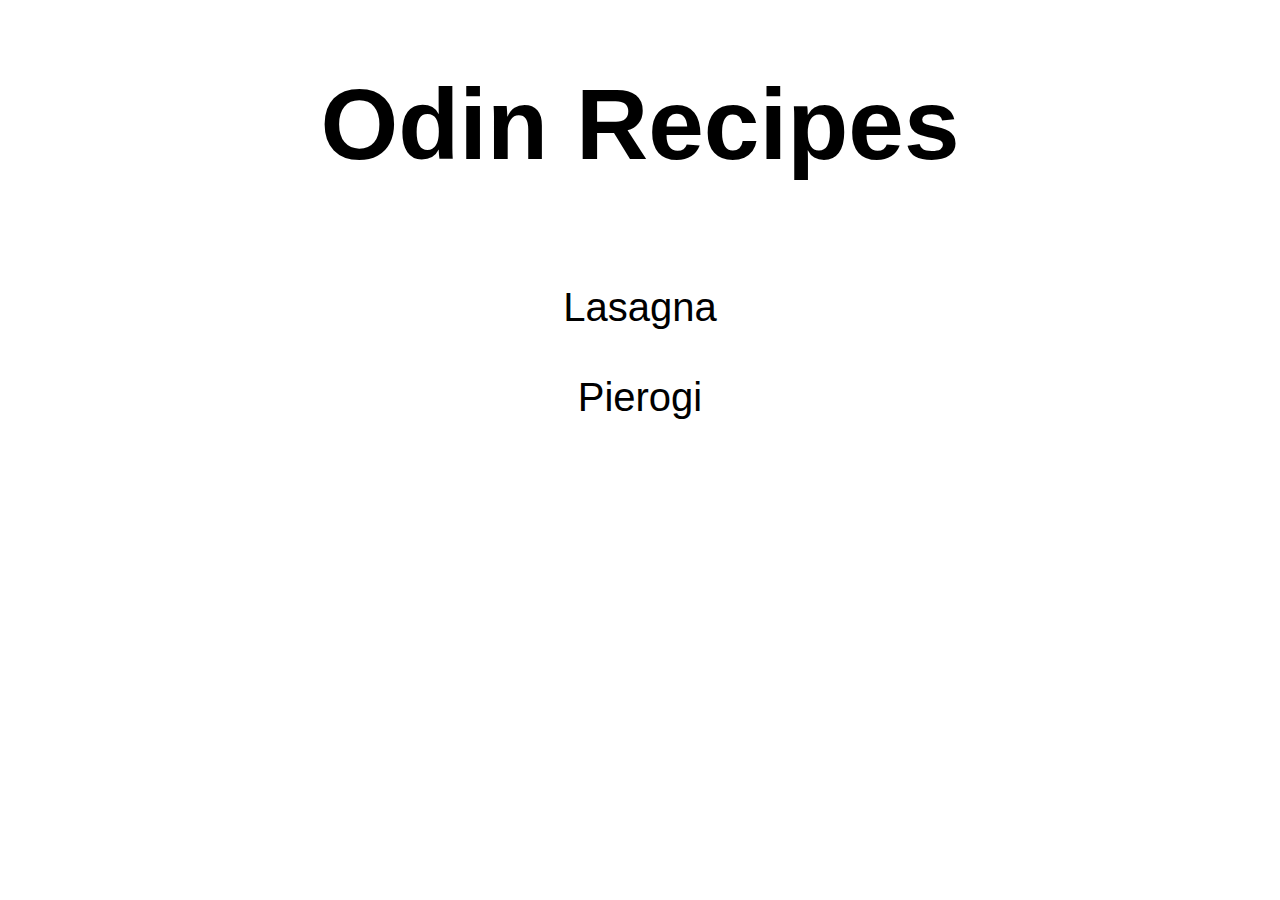
<file: index.html>
<!DOCTYPE html>
<html lang="en">
    <head>
        <meta charset="UTF-8">
        <title>Odin Recipes</title>
        <link rel="stylesheet" href="style.css">
    </head>
    <body>

        <h1>Odin Recipes</h1>

        <br>
        <br>

        <div class="links">
            <a href="../odin-recipes/recipes/lasagna.html">Lasagna</a>
            <br>
            <br>
            <a href="../odin-recipes/recipes/pierogi.html">Pierogi</a>
        </div>

    </body>
</html>
</file>
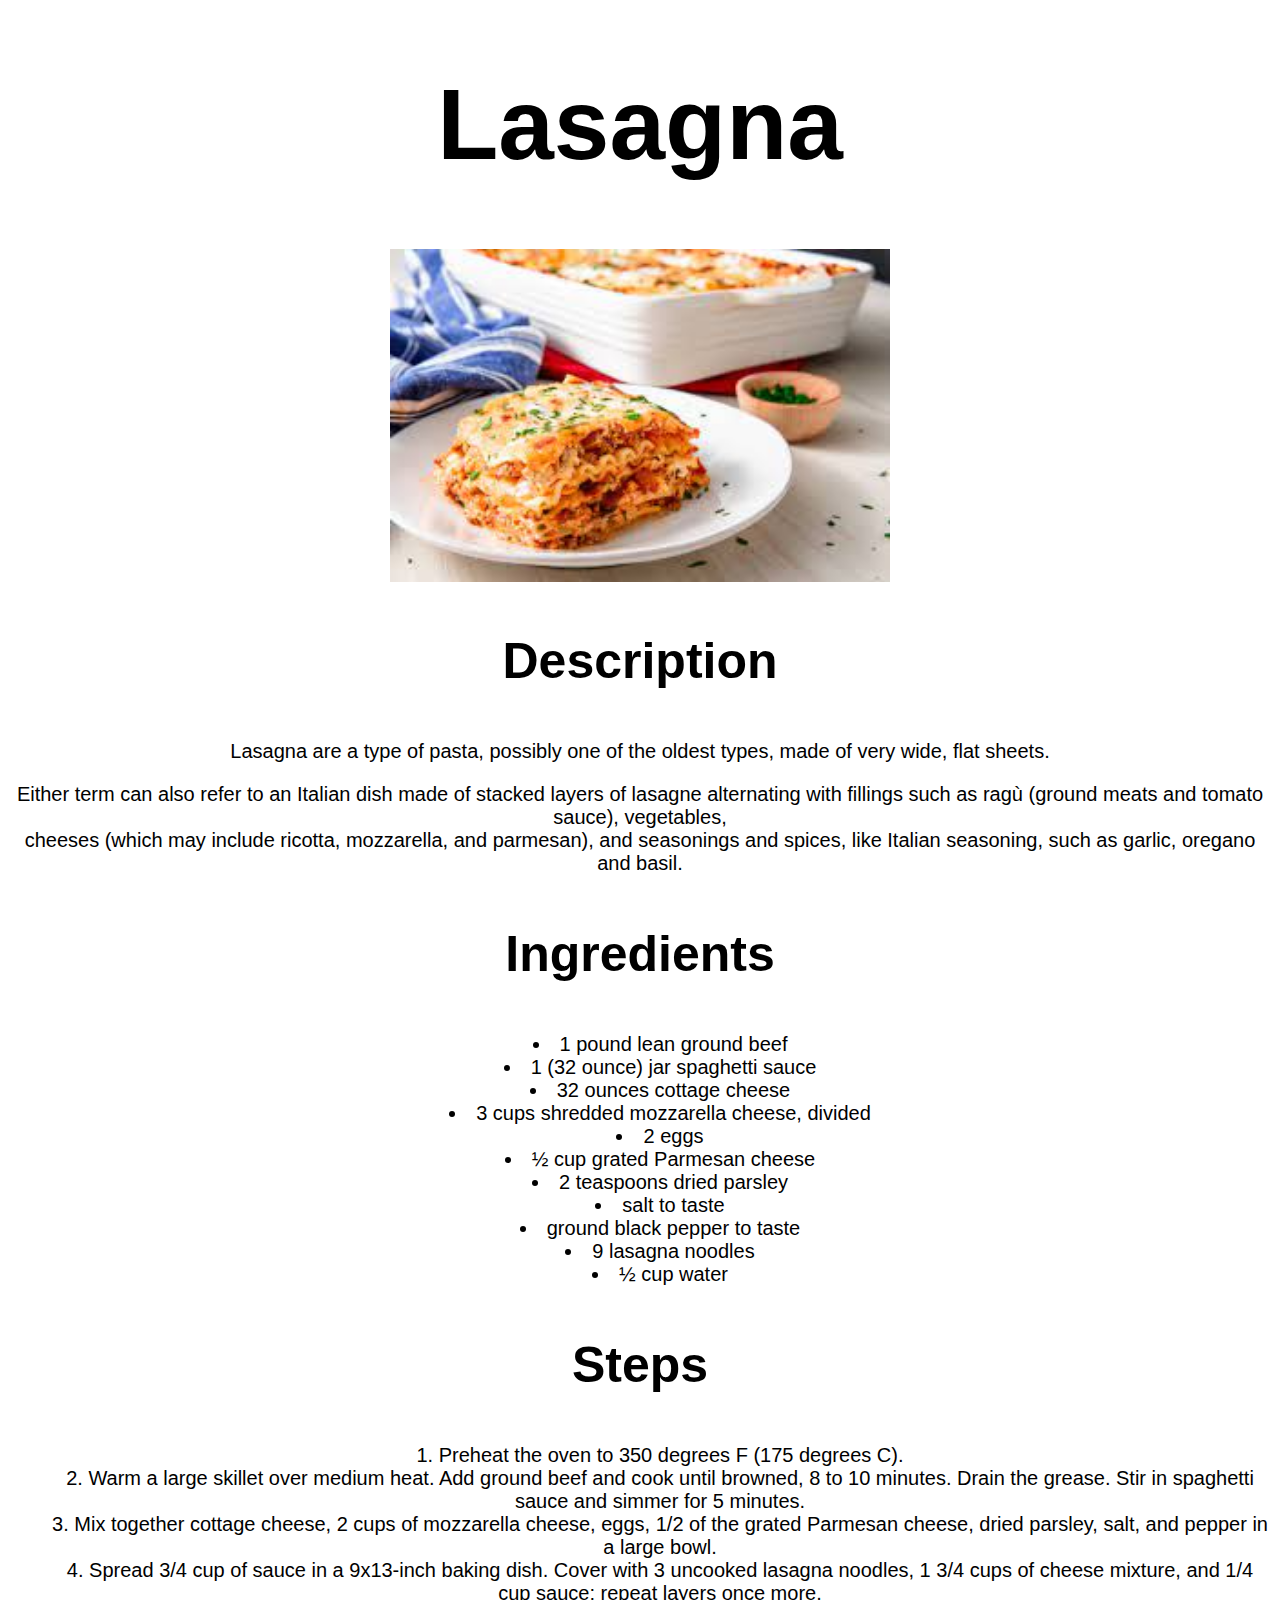
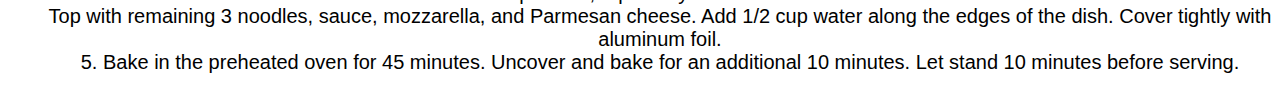
<file: recipes/lasagna.html>
<!DOCTYPE html>
<html lang="en">
    <head>
        <meta charset="UTF-8">
        <title>Odin Recipes</title>
        <link rel="stylesheet" href="../style.css">
    </head>
    <body>

        <h1>Lasagna</h1>

        <img id="img-lasagna" src="../images/lasagna.jpg" alt="A picture of Lasagna">

        <h3>Description</h3>

        <p>Lasagna are a type of pasta, possibly one of the oldest types,
            made of very wide, flat sheets.</p>
        
        <p>Either term can also refer to an Italian dish made of stacked layers 
            of lasagne alternating with fillings such as ragù (ground meats and 
            tomato sauce), vegetables, <br> cheeses (which may include ricotta, 
            mozzarella, and parmesan), and seasonings and spices, like Italian 
            seasoning, such as garlic, oregano and basil.</p>
        
        <h3>Ingredients</h3>

        <ul>
            <li>1 pound lean ground beef</li>
            <li>1 (32 ounce) jar spaghetti sauce</li>
            <li>32 ounces cottage cheese</li>
            <li>3 cups shredded mozzarella cheese, divided</li>
            <li>2 eggs</li>
            <li>½ cup grated Parmesan cheese</li>
            <li>2 teaspoons dried parsley</li>
            <li>salt to taste</li>
            <li>ground black pepper to taste</li> 
            <li>9 lasagna noodles</li>
            <li>½ cup water</li>
        </ul>

        <h3>Steps</h3>

        <ol>
            <li>Preheat the oven to 350 degrees F (175 degrees C).</li>
            <li>Warm a large skillet over medium heat. Add ground beef and 
                cook until browned, 8 to 10 minutes. Drain the grease. 
                Stir in spaghetti sauce and simmer for 5 minutes.</li>
            <li>Mix together cottage cheese, 2 cups of mozzarella cheese, 
                eggs, 1/2 of the grated Parmesan cheese, dried parsley, 
                salt, and pepper in a large bowl.</li>
            <li>Spread 3/4 cup of sauce in a 9x13-inch baking dish. 
                Cover with 3 uncooked lasagna noodles, 1 3/4 cups of 
                cheese mixture, and 1/4 cup sauce; repeat layers once more. 
                <br> Top with remaining 3 noodles, sauce, mozzarella, 
                and Parmesan cheese. Add 1/2 cup water along the edges of 
                the dish. Cover tightly with aluminum foil.</li>
            <li>Bake in the preheated oven for 45 minutes. Uncover and bake for 
                an additional 10 minutes. Let stand 10 minutes before serving.</li>
        </ol>

    </body>
</html>
</file>
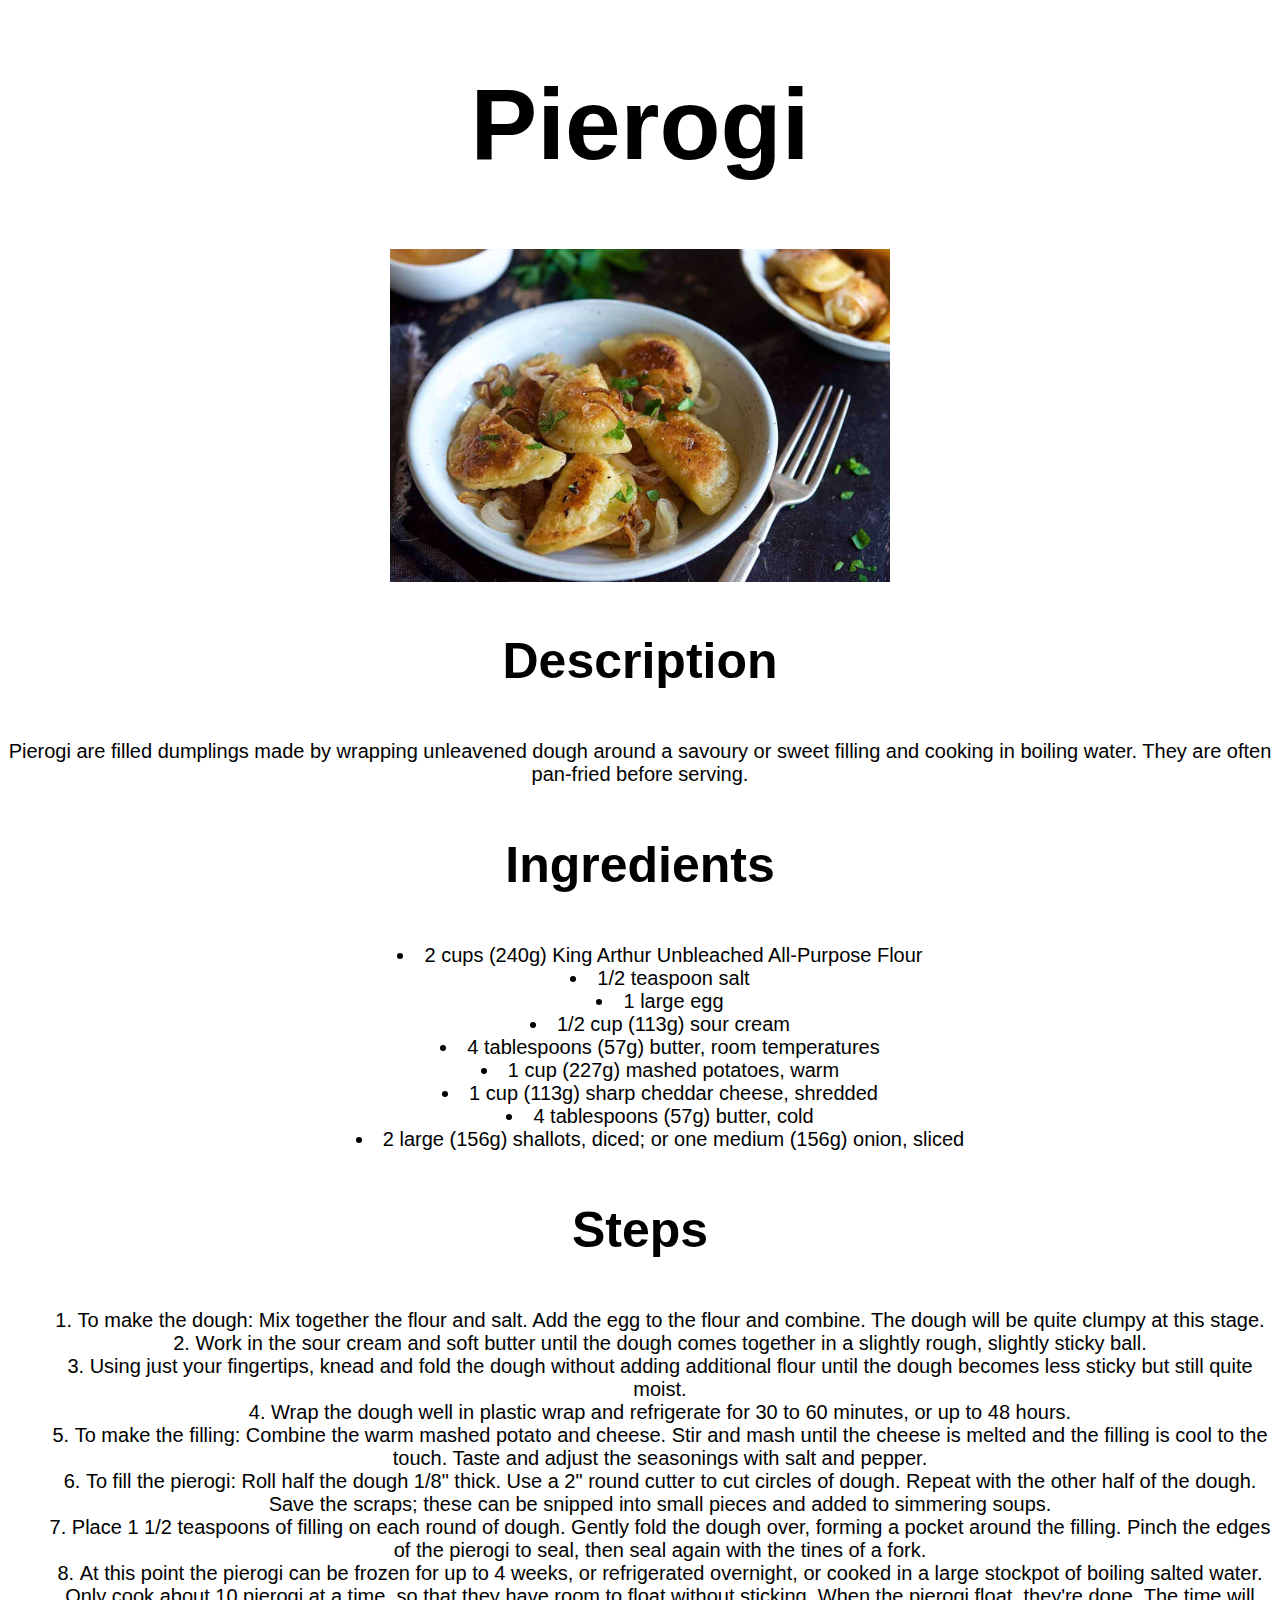
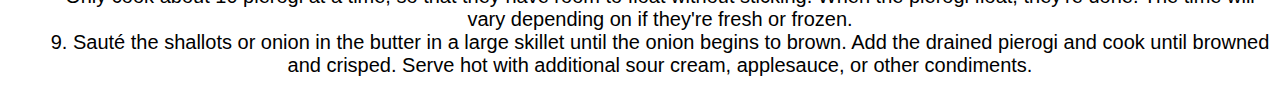
<file: recipes/pierogi.html>
<!DOCTYPE html>
<html lang="en">
    <head>
        <meta charset="UTF-8">
        <title>Odin Recipes</title>
        <link rel="stylesheet" href="../style.css">
    </head>
    <body>

        <h1>Pierogi</h1>

        <img id="img-pierogi" src="../images/pierogi.jpg" alt="A picture of pierogi">

        <h3>Description</h3>

        <p>Pierogi are filled dumplings made by wrapping unleavened dough around 
            a savoury or sweet filling and cooking in boiling water. 
            They are often pan-fried before serving.</p>
        
        <h3>Ingredients</h3>

        <ul>
            <li>2 cups (240g) King Arthur Unbleached All-Purpose Flour</li>
            <li>1/2 teaspoon salt</li>
            <li>1 large egg</li>
            <li>1/2 cup (113g) sour cream</li>
            <li>4 tablespoons (57g) butter, room temperatures</li>
            <li>1 cup (227g) mashed potatoes, warm</li>
            <li>1 cup (113g) sharp cheddar cheese, shredded</li>
            <li>4 tablespoons (57g) butter, cold</li>
            <li>2 large (156g) shallots, diced; 
                or one medium (156g) onion, sliced</li>
        </ul>

        <h3>Steps</h3>

        <ol>
            <li>To make the dough: Mix together the flour and salt. 
                Add the egg to the flour and combine. 
                The dough will be quite clumpy at this stage.</li>
            <li>Work in the sour cream and soft butter until the dough comes 
                together in a slightly rough, slightly sticky ball.</li>
            <li>Using just your fingertips, knead and fold the dough without 
                adding additional flour until the dough becomes less sticky 
                but still quite moist.</li>
            <li>Wrap the dough well in plastic wrap and refrigerate for 
                30 to 60 minutes, or up to 48 hours.</li>
            <li>To make the filling: Combine the warm mashed potato and cheese. 
                Stir and mash until the cheese is melted and the filling is cool 
                to the touch. Taste and adjust the seasonings with salt and 
                pepper.</li>
            <li>To fill the pierogi: Roll half the dough 1/8" thick. 
                Use a 2" round cutter to cut circles of dough. 
                Repeat with the other half of the dough. 
                Save the scraps; these can be snipped into small 
                pieces and added to simmering soups.</li>
            <li>Place 1 1/2 teaspoons of filling on each round of dough. 
                Gently fold the dough over, forming a pocket around the filling. 
                Pinch the edges of the pierogi to seal, then seal again with the 
                tines of a fork.</li>
            <li>At this point the pierogi can be frozen for up to 4 weeks, 
                or refrigerated overnight, or cooked in a large stockpot of 
                boiling salted water. Only cook about 10 pierogi at a time, 
                so that they have room to float without sticking. 
                When the pierogi float, they're done. The time will vary 
                depending on if they're fresh or frozen.</li>
            <li>Sauté the shallots or onion in the butter in a large skillet 
                until the onion begins to brown. Add the drained pierogi and 
                cook until browned and crisped. Serve hot with additional sour 
                cream, applesauce, or other condiments.</li>
        </ol>

    </body>
</html>
</file>
<file: style.css>
body {
    font-family:'Trebuchet MS', 'Lucida Sans', Arial, sans-serif;
}

h1 {
    font-size: 100px;
    text-align: center;
}

h3 {
    font-size: 50px;
    text-align: center;
}

p, ul, ol {
    font-size: 20px;
    text-align: center;
    list-style-position: inside;
}

.links {
    text-align: center;
    font-size: 40px;
}

a {
    text-decoration: none;
    color: black;
}


/* Lasagna Page */

#img-lasagna {
    width: 500px;
    height: auto;
    display:block;
    margin-left: auto;
    margin-right: auto;
}


/* Pierogi Page */

#img-pierogi {
    width: 500px;
    height: auto;
    display:block;
    margin-left: auto;
    margin-right: auto;    
}
</file>
